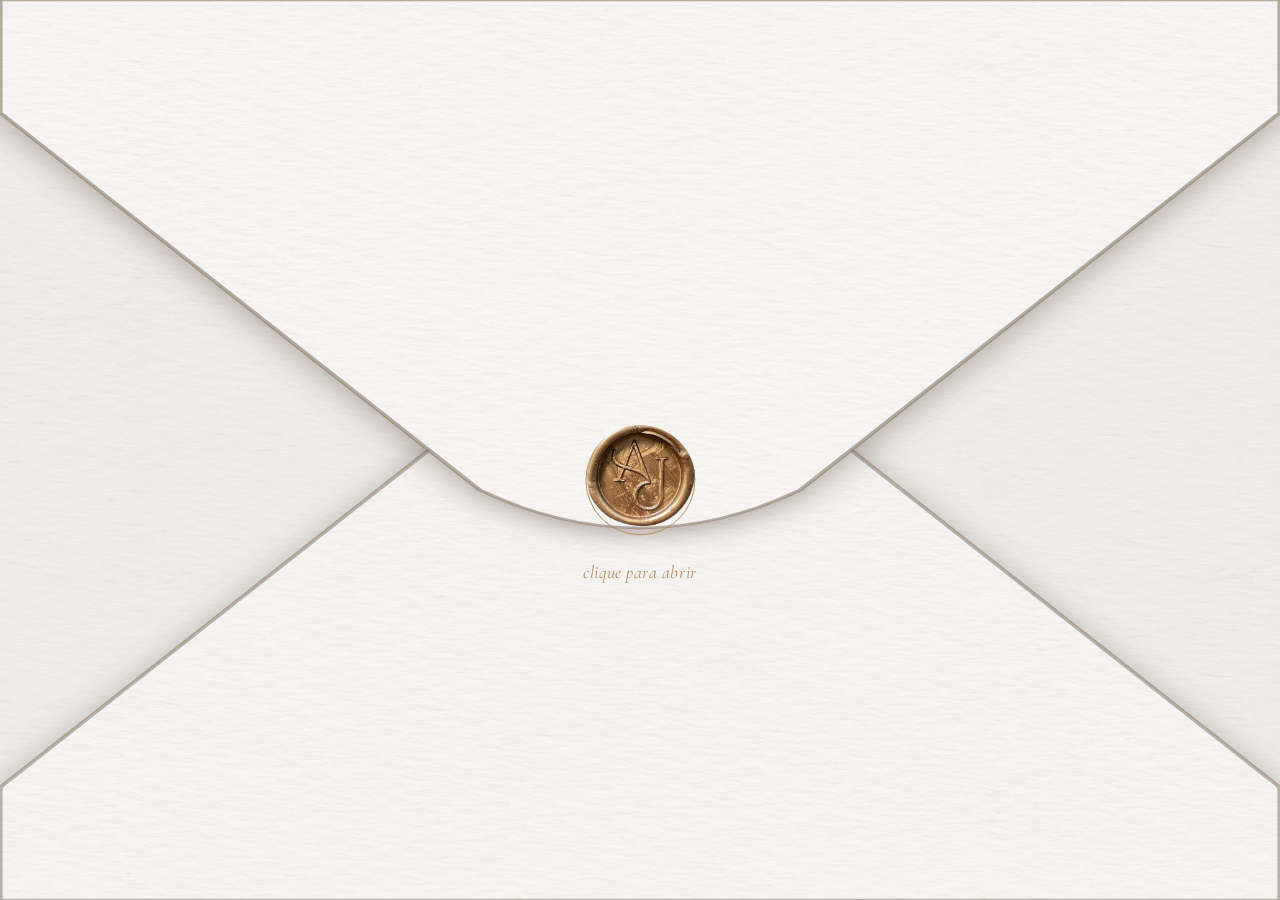
<file: index.html>
<!DOCTYPE html>
<html lang="pt">
<head>
  <meta charset="UTF-8"/>
  <meta name="viewport" content="width=device-width, initial-scale=1.0, maximum-scale=1.0, user-scalable=no"/>
  <title>Casamento Ana & João</title>
  <link href="https://fonts.googleapis.com/css2?family=Cormorant+Infant:ital,wght@0,300;0,400;0,500;0,600;1,300;1,400&display=swap" rel="stylesheet">
  <style>
    * { box-sizing: border-box; margin: 0; padding: 0; }
    body { overflow: hidden; touch-action: manipulation; background: #f5f0ea; }

    .scene {
      width: 100vw; height: 100vh; height: 100dvh;
      overflow: hidden;
    }

    .envelope-wrap {
      position: relative;
      width: 100%; height: 100%;
      cursor: pointer; user-select: none;
    }

    /* Todos os SVGs sobrepostos */
    .env-svg {
      position: absolute; inset: 0; width: 100%; height: 100%;
      pointer-events: none;
    }
    #svg-base { z-index: 2; pointer-events: all; }
    #svg-top  { z-index: 4; }

    /* Aba superior */
    .flap-top-g {
      transform-origin: 180px 0px;
      transform-box: view-box;
      transition: transform 0.75s cubic-bezier(0.4,0,0.2,1);
    }
    .open .flap-top-g { transform: rotateX(180deg); }

    /* ── MÁSCARA DO CARTÃO ──────────────────────────────────────
       Div absoluto que cobre todo o ecrã.
       clip-path em px calculado por JS → shape exacto da abertura.
       z-index 3: entre as abas laterais/inferior (z2) e a aba superior (z4).
       overflow:visible para não cortar o cartão desnecessariamente
       (o clip-path já faz o corte correcto).
    ─────────────────────────────────────────────────────────── */
    #card-mask {
      position: absolute; inset: 0;
      z-index: 3;
      pointer-events: none;
      /* clip-path definido por JS */
    }

    /* O cartão em si — div HTML simples */
    #convite-card {
      position: absolute;
      /* left/width/top/height definidos por JS */
      background: url(assets/fundo.jpeg) center/cover;
      border-radius: 12px 12px 0 0;
      box-shadow: 0 -8px 32px rgba(0,0,0,0.28), 0 -1px 0px rgba(0,0,0,0.15);
      border-top: 1px solid #c8bfb4;
      /* começa translateY(100%) — abaixo da sua posição final */
      transform: translateY(100%);
      transition: transform 0s;
      will-change: transform;
    }
    #convite-card.rise {
      transition: transform 1.2s cubic-bezier(0.22,1,0.36,1);
      transform: translateY(0%);
      box-shadow: 0 -12px 40px rgba(0,0,0,0.35), 0 -2px 8px rgba(0,0,0,0.2);
      z-index: 5;
    }

    /* Conteúdo do cartão */
    .card-inner {
      width: 100%; height: 100%;
      display: flex; flex-direction: column;
      align-items: center; justify-content: center;
      gap: 8px; padding: 24px 16px;
      font-family: 'Cormorant Infant', serif;
      text-align: center;
    }
    .card-nomes {
      font-size: clamp(26px, 7vw, 38px);
      font-family: 'SS Bruney', 'Great Vibes', cursive;
    }
    .card-sep {
      width: 60px; height: 1px;
      background: linear-gradient(to right, transparent, #b0915a, transparent);
    }
    .card-data {
      font-size: clamp(11px, 2.8vw, 14px);
      color: #4A6F56; letter-spacing: 3px; font-weight: 500;
    }
    .card-frase {
      font-size: clamp(10px, 2.5vw, 13px);
      color: #888; line-height: 1.7;
    }

    /* Selo */
    .seal-area {
      position: absolute; left: 50%; top: 56%;
      transform: translate(-50%,-50%);
      display: flex; flex-direction: column; align-items: center; gap: 2vw;
      z-index: 10; transition: opacity 0.4s ease;
      /* pulse-ring é posicionado absolutamente em relação ao seal-img */
    }
    .seal-img-wrap {
      position: relative;
      width: 25vw; height: 25vw; max-width: 110px; max-height: 110px;
    }
    .open .seal-area { opacity: 0; pointer-events: none; }
    .seal-img {
      width: 100%; height: 100%;
      border-radius: 50%; object-fit: cover; display: block;
      position: relative; z-index: 1;
    }
    .click-hint span {
      font-family: 'Cormorant Infant', Georgia, serif;
      font-style: italic; font-size: clamp(14px,3.5vw,18px);
      color: #b0915a; letter-spacing: 0.03em;
    }

    @font-face {
      font-family: 'SS Bruney';
      src: url('fonts/ss-bruney.otf') format('opentype');
      font-weight: normal;
      font-style: normal;
    }

    /* Ornamentos nos cantos do cartão */
    .ornament {
      position: absolute;
      width: 80px; height: 80px;
      background-size: contain;
      background-repeat: no-repeat;
      background-image: url('assets/ornamento.png');
      opacity: 0.85;
      pointer-events: none;
    }
    .ornament.top-left    { top: 0; left: 0; }
    .ornament.top-right   { top: 0; right: 0; transform: scaleX(-1); }
    .ornament.bottom-left { bottom: 0; left: 0; transform: scaleY(-1); }
    .ornament.bottom-right{ bottom: 0; right: 0; transform: scale(-1); }
    body { opacity: 0; }
    body.ready { opacity: 1; transition: opacity 0.2s ease; }

    .pulse-ring {
      position: absolute;
      top: 50%; left: 50%;
      transform: translate(-50%, -50%);
      width: 100%; height: 100%;
      border-radius: 50%; border: 1.5px solid #b0915a;
      pointer-events: none;
      animation: pulseRing 2s ease-out infinite; transition: opacity 0.4s;
    }
    .open .pulse-ring { opacity: 0; }
    .seal-img {
      width: 100%; height: 100%;
      border-radius: 50%; object-fit: cover; display: block;
      position: relative; z-index: 1;
    }
    @keyframes pulseRing {
      0%  { transform: translate(-50%,-50%) scale(1);    opacity: 0.6; }
      70% { transform: translate(-50%,-50%) scale(1.35); opacity: 0; }
      100%{ transform: translate(-50%,-50%) scale(1.35); opacity: 0; }
    }
  </style>

  
  <!-- SS Bruney carregada localmente via style.css -->
</head>
<body>
<div class="scene">
<div class="envelope-wrap" id="env">

  <!-- SVG 1 — corpo + abas laterais + aba inferior   z:2 -->
  <svg id="svg-base" class="env-svg" viewBox="0 0 360 560" xmlns="http://www.w3.org/2000/svg" preserveAspectRatio="none">
    <defs>
      <pattern id="floral" patternUnits="userSpaceOnUse" width="80" height="80">
        <rect width="80" height="80" fill="#f0ece6"/>
        <g fill="none" stroke="#e2ddd6" stroke-width="0.8">
          <ellipse cx="40" cy="40" rx="8" ry="14"/>
          <ellipse cx="40" cy="40" rx="8" ry="14" transform="rotate(90,40,40)"/>
          <ellipse cx="40" cy="40" rx="8" ry="14" transform="rotate(45,40,40)"/>
          <ellipse cx="40" cy="40" rx="8" ry="14" transform="rotate(135,40,40)"/>
          <circle cx="40" cy="40" r="5"/>
          <circle cx="40" cy="40" r="2.5" fill="#ddd8d0" stroke="none"/>
          <path d="M40,26 Q48,16 40,10 Q32,16 40,26Z" fill="#e5e0d8" stroke="none"/>
          <path d="M40,54 Q48,64 40,70 Q32,64 40,54Z" fill="#e5e0d8" stroke="none"/>
          <path d="M26,40 Q16,48 10,40 Q16,32 26,40Z" fill="#e5e0d8" stroke="none"/>
          <path d="M54,40 Q64,48 70,40 Q64,32 54,40Z" fill="#e5e0d8" stroke="none"/>
        </g>
      </pattern>
      <pattern id="bg" patternUnits="userSpaceOnUse" width="360" height="560">
        <image href="assets/fundo.jpeg" x="0" y="0" width="360" height="560" preserveAspectRatio="xMidYMid slice"/>
      </pattern>
      <clipPath id="envClip"><rect x="0" y="0" width="360" height="560" rx="6"/></clipPath>
      <clipPath id="clipLeft"><polygon points="0,70 180,305 180,255 0,490"/></clipPath>
      <clipPath id="clipRight"><polygon points="360,70 180,305 180,255 360,490"/></clipPath>
      <clipPath id="clipBottom"><path d="M0,560 L360,560 L360,490 L225,255 Q180,208 135,255 L0,490 Z"/></clipPath>
      <filter id="shSide" x="-10%" y="-10%" width="120%" height="120%">
        <feDropShadow dx="0" dy="0" stdDeviation="3" flood-color="#6a5a48" flood-opacity="0.2"/>
      </filter>
      <filter id="shBottom" x="-10%" y="-10%" width="120%" height="120%">
        <feDropShadow dx="0" dy="-4" stdDeviation="5" flood-color="#6a5a48" flood-opacity="0.28"/>
      </filter>
    </defs>
    <rect x="0" y="0" width="360" height="560" rx="6" fill="url(#floral)" clip-path="url(#envClip)"/>
    <rect x="0" y="0" width="360" height="560" rx="6" fill="url(#bg)" clip-path="url(#envClip)"/>
    <rect x="0" y="0" width="360" height="560" rx="6" fill="none" stroke="#c8c0b4" stroke-width="1"/>
    <g filter="url(#shSide)">
      <rect x="0" y="0" width="360" height="560" fill="url(#floral)" clip-path="url(#clipLeft)"/>
      <rect x="0" y="0" width="360" height="560" fill="url(#bg)" clip-path="url(#clipLeft)" opacity="0.9"/>
      <rect x="0" y="0" width="360" height="560" fill="#b8b0a8" clip-path="url(#clipLeft)" opacity="0.18"/>
    </g>
    <g filter="url(#shSide)">
      <rect x="0" y="0" width="360" height="560" fill="url(#floral)" clip-path="url(#clipRight)"/>
      <rect x="0" y="0" width="360" height="560" fill="url(#bg)" clip-path="url(#clipRight)" opacity="0.9"/>
      <rect x="0" y="0" width="360" height="560" fill="#b8b0a8" clip-path="url(#clipRight)" opacity="0.18"/>
    </g>
    <g filter="url(#shBottom)">
      <rect x="0" y="0" width="360" height="560" fill="url(#floral)" clip-path="url(#clipBottom)"/>
      <rect x="0" y="0" width="360" height="560" fill="url(#bg)" clip-path="url(#clipBottom)" opacity="0.95"/>
      <path d="M0,560 L360,560 L360,490 L225,255 Q180,208 135,255 L0,490 Z" fill="#ccc4b8" opacity="0.14"/>
      <path d="M0,560 L360,560 L360,490 L225,255 Q180,208 135,255 L0,490 Z" fill="none" stroke="#8a7a68" stroke-width="1.5" opacity="0.55"/>
    </g>
  </svg>

  <!-- MÁSCARA + CARTÃO   z:3 -->
  <div id="card-mask">
    <div id="convite-card">

          <!-- Ornamentos -->
  <div class="ornament top-left"></div>
  <div class="ornament top-right"></div>
  <div class="ornament bottom-left"></div>
  <div class="ornament bottom-right"></div>
      <div class="card-inner">
        <div class="card-nomes">Ana &amp; João</div>
        <div class="card-frase">
          Temos o prazer de vos convidar a partilhar connosco<br>
          a celebração do nosso matrimónio.
        </div>
      </div>
    </div>
  </div>

  <!-- SVG 2 — aba superior   z:4 -->
  <svg id="svg-top" class="env-svg" viewBox="0 0 360 560" xmlns="http://www.w3.org/2000/svg" preserveAspectRatio="none">
    <defs>
      <pattern id="floral3" patternUnits="userSpaceOnUse" width="80" height="80">
        <rect width="80" height="80" fill="#f0ece6"/>
        <g fill="none" stroke="#e2ddd6" stroke-width="0.8">
          <ellipse cx="40" cy="40" rx="8" ry="14"/>
          <ellipse cx="40" cy="40" rx="8" ry="14" transform="rotate(90,40,40)"/>
          <ellipse cx="40" cy="40" rx="8" ry="14" transform="rotate(45,40,40)"/>
          <ellipse cx="40" cy="40" rx="8" ry="14" transform="rotate(135,40,40)"/>
          <circle cx="40" cy="40" r="5"/>
          <circle cx="40" cy="40" r="2.5" fill="#ddd8d0" stroke="none"/>
        </g>
      </pattern>
      <pattern id="bg3" patternUnits="userSpaceOnUse" width="360" height="560">
        <image href="assets/fundo.jpeg" x="0" y="0" width="360" height="560" preserveAspectRatio="xMidYMid slice"/>
      </pattern>
      <clipPath id="clipTopFlap">
        <path d="M0,0 L360,0 L360,70 L225,305 Q180,352 135,305 L0,70 Z"/>
      </clipPath>
      <filter id="shTop" x="-10%" y="-10%" width="120%" height="120%">
        <feDropShadow dx="0" dy="5" stdDeviation="6" flood-color="#6a5a48" flood-opacity="0.45"/>
      </filter>
    </defs>
    <g class="flap-top-g" id="flapTopG" filter="url(#shTop)">
      <rect x="0" y="0" width="360" height="560" fill="url(#floral3)" clip-path="url(#clipTopFlap)"/>
      <rect x="0" y="0" width="360" height="560" fill="url(#bg3)" clip-path="url(#clipTopFlap)" opacity="0.95"/>
      <path d="M0,0 L360,0 L360,70 L225,305 Q180,352 135,305 L0,70 Z" fill="#ccc4b8" opacity="0.13"/>
      <path d="M0,0 L360,0 L360,70 L225,305 Q180,352 135,305 L0,70 Z" fill="none" stroke="#8a7a68" stroke-width="1.5" opacity="0.6"/>
    </g>
  </svg>

  <!-- Selo -->
  <div class="seal-area" id="sealArea">
    <div class="seal-img-wrap">
      <div class="pulse-ring"></div>
      <img src="assets/medalha.png" class="seal-img" alt="Selo">
    </div>
    <div class="click-hint"><span>clique para abrir</span></div>
  </div>

</div>
</div>

<script>
(function () {
  var env     = document.getElementById('env');
  var mask    = document.getElementById('card-mask');
  var card    = document.getElementById('convite-card');
  var clicked = false;

  function vb(x, y) {
    var W = env.offsetWidth, H = env.offsetHeight;
    return { x: x / 360 * W, y: y / 560 * H };
  }

  function layout() {
    var W = env.offsetWidth, H = env.offsetHeight;
    if (!W || !H) return; // dimensões ainda não prontas

    var tl = vb(0,   70);
    var tr = vb(360, 70);
    var br = vb(225, 255);
    var bc = vb(180, 208);
    var bl = vb(135, 255);

    mask.style.clipPath =
      'polygon(' +
        tl.x + 'px ' + tl.y + 'px, ' +
        tr.x + 'px ' + tr.y + 'px, ' +
        br.x + 'px ' + br.y + 'px, ' +
        bc.x + 'px ' + bc.y + 'px, ' +
        bl.x + 'px ' + bl.y + 'px' +
      ')';

    var margin = W * 0.08;
    card.style.left   = margin + 'px';
    card.style.width  = (W - margin * 2) + 'px';
    card.style.top    = tl.y + 'px';
    card.style.height = (bl.y - tl.y) + 'px';

    // Torna tudo visível só depois do layout estar correcto
    document.body.classList.add('ready');
  }

  // Aguarda fontes + duplo rAF para dvh estabilizado
  var doLayout = function () {
    requestAnimationFrame(function () {
      requestAnimationFrame(function () {
        layout();
      });
    });
  };

  if (document.fonts && document.fonts.ready) {
    document.fonts.ready.then(doLayout);
  } else {
    doLayout();
  }

  // ResizeObserver é muito mais fiável em mobile do que o evento resize
  // (apanha mudanças de dvh, rotação, barra de endereços a aparecer/desaparecer)
  if (window.ResizeObserver) {
    new ResizeObserver(function () {
      requestAnimationFrame(layout);
    }).observe(env);
  } else {
    window.addEventListener('resize', layout);
  }

  env.addEventListener('click', function () {
    if (clicked) return;
    clicked = true;

    env.classList.add('open');

    setTimeout(function () {
      mask.style.zIndex = '5';
      card.classList.add('rise');
    }, 480);

    setTimeout(function () {
      window.location.href = 'convite.html';
    }, 2100);
  });

  // Reset do estado quando se volta à página (ex: botão back do browser)
  window.addEventListener('pageshow', function (e) {
    if (e.persisted) {
      clicked = false;
      env.classList.remove('open');
      card.classList.remove('rise');
      card.style.transform = '';
      mask.style.zIndex = '3';
    }
  });
}());
</script>
</body>
</html>
</file>
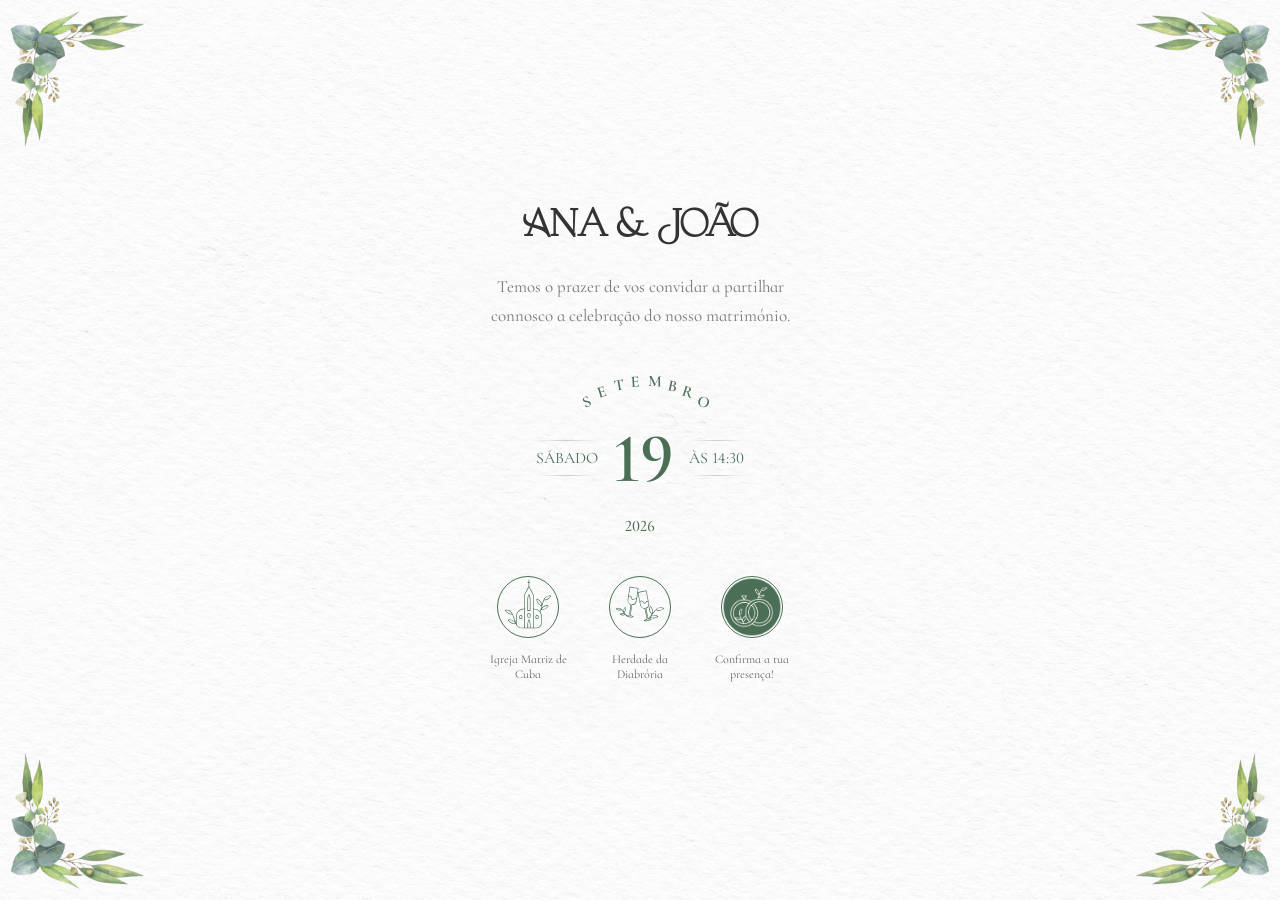
<file: convite.html>
<!DOCTYPE html>
<html lang="pt">
<head>
  <meta charset="UTF-8">
  <title>Casamento Ana & João</title>
  <meta name="viewport" content="width=device-width, initial-scale=1.0">
  <link href="https://fonts.googleapis.com/css2?family=Cormorant+Infant:wght@300;400;500;600;700&display=swap" rel="stylesheet">
  <link href="https://fonts.googleapis.com/css2?family=Playfair+Display&family=Great+Vibes&display=swap" rel="stylesheet">
  <link rel="stylesheet" href="css/style.css">
  <style>
    .mes {
      height: 40px;
      margin: 0 auto 5px auto;
    }
    .mes {
      height: 40px;
      margin: 0 auto 5px auto;
    }
    .mes span {
      transform-origin: center 65px;
    }
    .mes span:nth-child(1) { transform: rotate(-24.5deg) translateX(-38px); }
    .mes span:nth-child(2) { transform: rotate(-17.5deg) translateX(-27px); }
    .mes span:nth-child(3) { transform: rotate(-10.5deg) translateX(-16px); }
    .mes span:nth-child(4) { transform: rotate(-3.5deg) translateX(-6px); }
    .mes span:nth-child(5) { transform: rotate(2deg) translateX(6px); }
    .mes span:nth-child(6) { transform: rotate(12deg) translateX(17px); }
    .mes span:nth-child(7) { transform: rotate(17.5deg) translateX(27px); }
    .mes span:nth-child(8) { transform: rotate(24.5deg) translateX(38px); }
  </style>
</head>
<body>
  <div class="ornament top-left"></div>
  <div class="ornament top-right"></div>
  <div class="ornament bottom-left"></div>
  <div class="ornament bottom-right"></div>
  <div class="container">
    <h2 class="nomes">Ana & João</h2>
    <p class="frase">
      Temos o prazer de vos convidar a partilhar<br>
      connosco a celebração do nosso matrimónio.
    </p>
    <div class="data">
      <div class="mes">
        <span>S</span><span>E</span><span>T</span><span>E</span><span>M</span><span>B</span><span>R</span><span>O</span>
      </div>
      <div class="linha">
        <span class="dia-semana">SÁBADO</span>
        <h1>19</h1>
        <span class="hora">ÀS 14:30</span>
      </div>
      <p class="ano">2026</p>
    </div>
    <div class="icons">
      <div class="icon-item">
        <div class="circle">
          <a href="https://www.google.com/maps/place/Igreja+Matriz+de+S%C3%A3o+Vicente/@38.1674891,-7.8931724,17z/data=!3m1!4b1!4m6!3m5!1s0xd1a0edcd490adb5:0x2ef035449714cdfe!8m2!3d38.1674891!4d-7.8905975!16s%2Fg%2F11g8xkr_s8?entry=ttu&g_ep=EgoyMDI2MDMwNC4xIKXMDSoASAFQAw%3D%3D" target="_blank">
            <img src="assets/igreja.svg" alt="Local">
          </a>
        </div>
        <p class="icon-text">Igreja Matriz de Cuba</p>
      </div>
      <div class="icon-item">
        <div class="circle">
          <a href="https://www.google.com/maps/place/Herdade+da+Diabr%C3%B3ria+-+Agroturismo/@38.0478917,-7.9405616,17z/data=!3m1!4b1!4m9!3m8!1s0xd1a12c5d1a5b58b:0x852acee4767ea145!5m2!4m1!1i2!8m2!3d38.0478917!4d-7.9379867!16s%2Fg%2F1tc_gjbj?entry=ttu&g_ep=EgoyMDI2MDMwNC4xIKXMDSoASAFQAw%3D%3D" target="_blank">
            <img src="assets/copos.svg" alt="Presentes">
          </a>
        </div>
        <p class="icon-text">Herdade da Diabrória</p>
      </div>
      <div class="icon-item destaque">
        <div class="circle">
          <a href="https://forms.office.com/r/7jeqx8qEKf?origin=lprLink" target="_blank">
            <img src="assets/aliancas - verde.png" alt="Confirmar">
          </a>
        </div>
        <p class="icon-text">Confirma a tua presença!</p>
      </div>
    </div>
  </div>
</body>
</html>
</file>
<file: css/style.css>
html, body {
  font-family: 'Cormorant Infant', serif;
  margin: 0;
  color: #333;
  text-align: center;
  overflow-x:hidden;
}

@font-face {
  font-family: 'SS Bruney';
  src: url('../fonts/ss-bruney.otf') format('opentype');
  font-weight: normal;
  font-style: normal;
}

body {
  margin: 0;
  padding: 0;
  background: url(../assets/fundo.jpeg);
  font-family: 'Cormorant Infant', serif;
  display: flex;
  justify-content: center;
  align-items: center; /* era flex-start — agora centra verticalmente */

  min-height:100dvh;
  overflow-x:hidden;
}

/* CONTAINER CENTRAL */
.container {
  margin: auto; /* era margin-top: 40px — agora centra horizontal e verticalmente */
   max-width:92vw;
  background: url(../assets/fundo.jpeg);
  padding: 30px 30px 50px;
  text-align: center;
  position: relative;
}

/* TEXTOS */
.iniciais {
  color: #bcbcbc;
  max-width: 120px;
  max-height: 120px;
  letter-spacing: 6px;
}

.frase {
  font-size: 17px;
  color: #777;
  margin: 5px 0 5px 0;
}

.pais {
  font-size: 12px;
  color: #999;
}

.nomes {
  font-family: 'SS Bruney', 'Great Vibes', cursive;
  font-size: 36px;
  margin: 0px;
}

.convite {
  font-size: 13px;
  margin-bottom: 25px;
}


.convite-inner{
  padding:40px 28px;
  text-align:center;
}

.nomes{
  font-size:42px;
  margin-bottom:20px;
}

.frase{
  line-height:1.7;
  margin-bottom:40px;
}


/* DATA */
.data {
  position: relative;
  font-size:22px;
  margin: 40px 0 30px 0;
  text-align: center;
  color: #4A6F56;
}

.mes {
  font-family: 'Cormorant Infant', serif;
  font-size: 16px;
  font-weight: 600;
  color: #4A6F56;
  position: relative;
  height: 24px;
  margin: 0 auto 5px auto;
  text-align: center;
}

.mes span {
  display: inline-block;
  position: absolute;
  top: 0;
  left: 50%;
  transform-origin: 0 50px;
}

.mes span:nth-child(1) { transform: rotate(-20deg) translateX(-45px); }
.mes span:nth-child(2) { transform: rotate(-15deg) translateX(-33px); }
.mes span:nth-child(3) { transform: rotate(-10deg) translateX(-22px); }
.mes span:nth-child(4) { transform: rotate(-5deg) translateX(-11px); }
.mes span:nth-child(5) { transform: rotate(0deg) translateX(0px); }
.mes span:nth-child(6) { transform: rotate(5deg) translateX(11px); }
.mes span:nth-child(7) { transform: rotate(10deg) translateX(22px); }
.mes span:nth-child(8) { transform: rotate(15deg) translateX(33px); }

.data .linha {
  display: flex;
  justify-content: center;
  align-items: center;
  gap: 15px;
  position: relative;
  color: #4A6F56;
}

.dia-semana,
.hora {
  font-size: 16px;
  color: #4A6F56;
  position: relative;
}

.dia-semana::before,
.dia-semana::after,
.hora::before,
.hora::after {
  content: '';
  position: absolute;
  left: 0;
  right: 0;
  color: #4A6F56;
  height: 1px;
  background: linear-gradient(to right, transparent, #ccc, transparent);
}

.dia-semana::before,
.hora::before {
  top: -8px;
}

.dia-semana::after,
.hora::after {
  bottom: -8px;
}

.data h1 {
  font-size: 70px;
  margin: 0;
  font-weight: 600;
}

.ano {
  margin-top: 15px;
  font-size: 16px;
  color: #4A6F56;
  font-weight: 500;
}

/* ORNAMENTOS */
.ornament {
  position: fixed;
  width: 160px;
  height: 160px;
  background-size: contain;
  background-repeat: no-repeat;
  opacity: 0.85;
  pointer-events: none;
  z-index: 10;
}

.top-left {
  top: 0;
  left: 0;
  background-image: url('../assets/ornamento.png');
}

.top-right {
  top: 0;
  right: 0;
  background-image: url('../assets/ornamento.png');
  transform: scaleX(-1);
}

.bottom-left {
  bottom: 0;
  left: 0;
  background-image: url('../assets/ornamento.png');
  transform: scaleY(-1);
}

.bottom-right {
  bottom: 0;
  right: 0;
  background-image: url('../assets/ornamento.png');
  transform: scale(-1);
}

.icons {
  display: flex;
  justify-content: center;
  gap: 32px;
  margin-top: 40px;
  flex-wrap: wrap;
}

.icon-item {
  display: flex;
  flex-direction: column;
  align-items: center;
  gap: 8px;
  width: auto;
  height: auto;
}

.circle {
  width: 60px;
  height: 60px;
  border-radius: 50%;
  background-color: transparent;
  border: 1px solid #4A6F56;
  display: flex;
  align-items: center;
  justify-content: center;
  margin: 0 auto 8px;
  transition: background-color 0.2s;
}

.circle:hover {
  background-color: #ffff;
}

.circle img {
  width: 32px;
  height: 32px;
  object-fit: contain;
}

.icon-item {
  display: flex;
  flex-direction: column;
  align-items: center;
  gap: 6px;
}

.icon-text {
  font-family: 'Cormorant Infant', Georgia, serif;
  font-size: 12px;
  color: #8a7560;
  text-align: center;
  max-width: 80px;
}

.icons {
  display: flex;
  justify-content: center;
  gap: 32px;
  margin-top: 40px;
}

.icons img {
  width: 60px;
  height: 60px;
  object-fit: contain;
}

.icon-text {
  margin: 0;
  font-size: 12px;
  color: #666;
  line-height: 1.3;
  word-wrap: break-word;
  white-space: normal;
  max-width: 80px;
  text-align: center;
}

.destaque .circle{
  background: #fff;
}

.destaque .circle img {
  width: 60px;
  height: 60px;
  object-fit: contain;
  display: block;
  margin: auto;
}

.label {
  width: 100px;
  height: 50px;
  background-color: white;
  border-radius: 50px 50px 0 0;
  display: flex;
  align-items: center;
  justify-content: center;
  font-size: 12px;
  color: #666;
  margin-bottom: 10px;
  box-shadow: 0 2px 8px rgba(0, 0, 0, 0.1);
}

.label.below {
  border-radius: 0 0 50px 50px;
  margin-top: 10px;
  margin-bottom: 0;
}


.scene{
  display:flex;
  align-items:center;
  justify-content:center;
  width:100%;
min-height:100dvh;
  overflow:hidden;
  background:#f5f0ea;
}

.envelope-wrap{
  position:relative;
 width:100%;
height:100dvh;
  cursor:pointer;
}

.envelope-wrap svg{
  position:absolute;
  inset:0;
  width:100%;
  height:100%;
  z-index:5;
}

.flap-top-g{
  transform-origin:180px 0px;
  transform-box:view-box;
  transition:transform 0.8s cubic-bezier(.4,0,.2,1);
}

.open .flap-top-g{
  transform:rotateX(180deg);
}

.seal-area{
  position:absolute;
  left:50%;
  top:56%;
  transform:translate(-50%, -50%);
  z-index:20;
  transition:opacity .3s;
}

.open .seal-area{
  opacity:0;
  pointer-events:none;
}

.seal-img{
  width:90px;
  height:90px;
  border-radius:50%;
  object-fit:cover;
}

.click-hint{
  margin-top:12px;
}

.click-hint span{
  font-size:18px;
  color:#b0915a;
  font-style:italic;
}

.convite-card{
  position:absolute;
  left:50%;
  top:50%;
  width:320px;
  height:480px;
  transform: translate(-50%, 120%);
  background:url(../assets/fundo.jpeg);
  border-radius:12px;
  z-index:100;
  overflow:auto;
  transition: transform 1.3s cubic-bezier(.22,1,.36,1);
  box-shadow: 0 12px 30px rgba(0,0,0,.16);
}

.convite-card.show{
  transform: translate(-50%, -50%);
}

.convite-card.show{
  transform: translateX(-50%) translateY(-55%);
}

.envelope-hidden svg,
.envelope-hidden .seal-area{
  opacity:0;
  transition:opacity .8s ease;
  pointer-events:none;
}

.envelope-hidden .convite-card{
  z-index:50;
}

@media (max-width: 480px) {
  .icon-text {
    max-width: 55px;
  }
}

@media (max-width: 360px) {
  .icon-text {
    max-width: 45px;
  }
}
</file>
